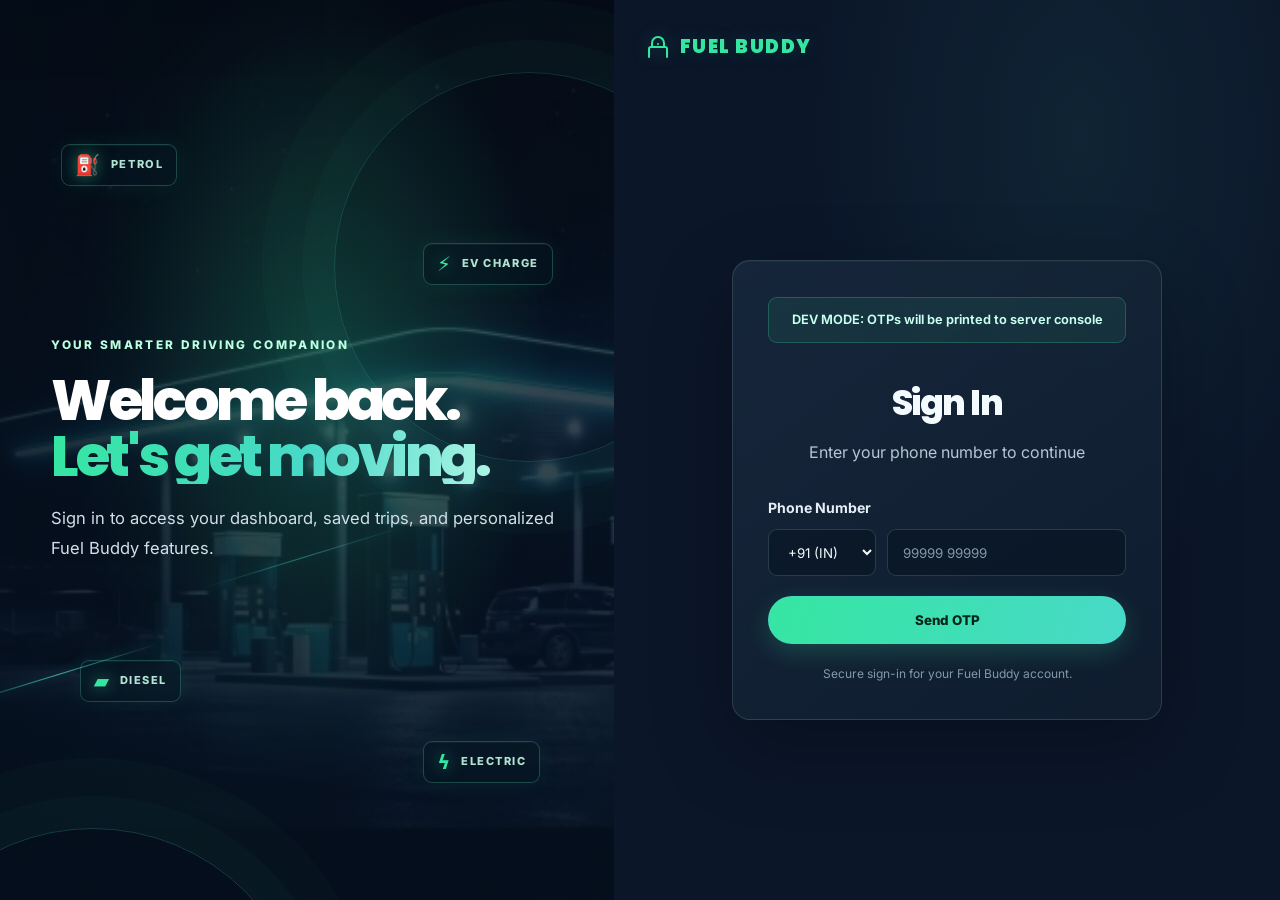
<file: frontend/login.html>
<!DOCTYPE html>
<html lang="en">

<head>
    <meta charset="UTF-8">
    <meta name="viewport" content="width=device-width, initial-scale=1.0">
    <meta name="theme-color" content="#071426">
    <title>Login | FUEL BUDDY</title>
    <link rel="stylesheet" href="css/base.css">
    <link rel="stylesheet" href="css/components.css">
    <style>
        :root {
            --fb-bg: #071426;
            --fb-panel: #142338;
            --fb-text: #f4fbff;
            --fb-muted: #b5c6d6;
            --fb-green: #35e6a1;
            --fb-teal: #48d9c8;
            --fb-border: rgba(159, 205, 213, .17);
        }

        * {
            box-sizing: border-box;
        }

        html,
        body {
            min-height: 100%;
        }

        body {
            margin: 0;
            min-height: 100vh;
            color: var(--fb-text);
            background:
                radial-gradient(ellipse at 85% 15%, rgba(53, 230, 161, .09), transparent 36%),
                #071426;
            display: flex;
            overflow-x: hidden;
        }

        .split-layout {
            display: flex;
            width: 100%;
            min-height: 100vh;
        }

        .split-image {
            flex: 1.02;
            min-height: 100vh;
            background:
                linear-gradient(90deg, rgba(4, 13, 25, .72), rgba(4, 13, 25, .3)),
                linear-gradient(0deg, rgba(4, 13, 25, .45), rgba(4, 13, 25, .12)),
                url('assets/img/hero.jpg') center/cover no-repeat;
            position: relative;
            display: none;
            isolation: isolate;
            overflow: hidden;
        }

        .split-image::before {
            content: "";
            position: absolute;
            inset: 0;
            background:
                radial-gradient(ellipse at 50% 42%, rgba(53, 230, 161, .14), transparent 55%),
                linear-gradient(135deg, rgba(7, 20, 38, .12), rgba(7, 20, 38, .6));
            z-index: -1;
        }

        .split-image::after {
            content: "";
            position: absolute;
            width: 70%;
            aspect-ratio: 1;
            left: -20%;
            bottom: -40%;
            border: 1px solid rgba(72, 217, 200, .22);
            border-radius: 50%;
            box-shadow: 0 0 0 32px rgba(72, 217, 200, .025), 0 0 0 70px rgba(53, 230, 161, .02);
            animation: slow-orbit 32s linear infinite;
            pointer-events: none;
        }

        /* Animated Fuel Buddy backdrop: floating fuel/EV icons and road-light streaks */
        .login-atmosphere {
            position: absolute;
            inset: 0;
            overflow: hidden;
            pointer-events: none;
            z-index: 0;
            background:
                radial-gradient(ellipse at 55% 40%, rgba(53, 230, 161, .12), transparent 45%),
                linear-gradient(135deg, rgba(4, 13, 25, .12), rgba(4, 13, 25, .3));
        }

        .login-atmosphere .orbit-ring {
            position: absolute;
            width: 390px;
            height: 390px;
            border: 1px solid rgba(72, 217, 200, .18);
            border-radius: 50%;
            right: -110px;
            top: 8%;
            box-shadow: 0 0 0 32px rgba(72, 217, 200, .025), 0 0 0 72px rgba(53, 230, 161, .018);
            animation: login-orbit 36s linear infinite;
        }

        .login-float {
            position: absolute;
            display: flex;
            align-items: center;
            gap: 9px;
            padding: 10px 13px;
            border: 1px solid rgba(113, 255, 208, .22);
            border-radius: 9px;
            background: rgba(5, 24, 35, .48);
            color: rgba(201, 255, 235, .88);
            font-size: .69rem;
            font-weight: 800;
            letter-spacing: .14em;
            white-space: nowrap;
            backdrop-filter: blur(5px);
            box-shadow: 0 0 24px rgba(53, 230, 161, .07), inset 0 1px 0 rgba(255, 255, 255, .04);
            animation: login-float 13s ease-in-out infinite;
        }

        .login-float .float-icon {
            font-size: 1.25rem;
            line-height: 1;
            color: var(--fb-green);
            filter: drop-shadow(0 0 8px rgba(53, 230, 161, .55));
        }

        .login-float.fuel-one {
            top: 16%;
            left: 10%;
            animation-delay: -2s;
        }

        .login-float.fuel-two {
            top: 27%;
            right: 10%;
            animation-delay: -7s;
        }

        .login-float.fuel-three {
            bottom: 22%;
            left: 13%;
            animation-delay: -4s;
        }

        .login-float.fuel-four {
            bottom: 13%;
            right: 12%;
            animation-delay: -10s;
        }

        .road-light {
            position: absolute;
            height: 1px;
            width: 35%;
            background: linear-gradient(90deg, transparent, rgba(72, 217, 200, .7), transparent);
            box-shadow: 0 0 12px rgba(72, 217, 200, .4);
            transform: rotate(-17deg);
            animation: light-drift 8s ease-in-out infinite;
        }

        .road-light.light-one {
            left: -8%;
            bottom: 25%;
        }

        .road-light.light-two {
            left: 32%;
            bottom: 38%;
            animation-delay: -4s;
            opacity: .6;
        }

        .welcome-content {
            z-index: 2;
        }

        @keyframes login-float {

            0%,
            100% {
                transform: translate3d(0, 0, 0) rotate(-2deg);
                opacity: .52;
            }

            35% {
                transform: translate3d(10px, -18px, 0) rotate(1deg);
                opacity: .95;
            }

            70% {
                transform: translate3d(-8px, -30px, 0) rotate(2deg);
                opacity: .68;
            }
        }

        @keyframes login-orbit {
            to {
                transform: rotate(360deg);
            }
        }

        @keyframes light-drift {

            0%,
            100% {
                transform: translate3d(-15px, 0, 0) rotate(-17deg);
                opacity: .2;
            }

            50% {
                transform: translate3d(45px, -8px, 0) rotate(-17deg);
                opacity: .8;
            }
        }

        .welcome-content {
            position: relative;
            z-index: 2;
            padding: clamp(2rem, 4vw, 4rem);
            color: white;
            display: flex;
            flex-direction: column;
            justify-content: center;
            min-height: 100vh;
            max-width: 740px;
        }

        .welcome-kicker {
            color: #baffdf;
            font-size: .74rem;
            font-weight: 800;
            letter-spacing: .2em;
            text-transform: uppercase;
            margin: 0 0 18px;
        }

        .welcome-title {
            font-size: clamp(2.6rem, 4.4vw, 4.8rem);
            letter-spacing: -.06em;
            line-height: .98;
            margin: 0 0 20px;
            color: white;
            font-weight: 800;
        }

        .welcome-title span {
            display: block;
            color: transparent;
            background: linear-gradient(100deg, var(--fb-green), var(--fb-teal), #d2fff0);
            -webkit-background-clip: text;
            background-clip: text;
        }

        .welcome-copy {
            max-width: 540px;
            color: #d1dfe7;
            font-size: clamp(1rem, 1.3vw, 1.2rem);
            line-height: 1.8;
            margin: 0;
        }

        .split-content {
            flex: 1;
            min-height: 100vh;
            display: flex;
            flex-direction: column;
            justify-content: center;
            align-items: center;
            padding: 7rem 2rem 2rem;
            position: relative;
            background:
                radial-gradient(ellipse at 70% 15%, rgba(72, 217, 200, .07), transparent 42%),
                #0b1629;
        }

        .brand {
            position: absolute;
            top: 2rem;
            left: 2rem;
            display: inline-flex;
            align-items: center;
            gap: 10px;
            color: var(--fb-green) !important;
            text-decoration: none;
            font-weight: 900;
            font-size: 1.15rem;
            letter-spacing: .08em;
            text-shadow: 0 0 20px rgba(53, 230, 161, .18);
        }

        .brand svg {
            filter: drop-shadow(0 0 8px rgba(53, 230, 161, .25));
        }

        .auth-card {
            width: 100%;
            max-width: 430px;
            padding: clamp(1.5rem, 3vw, 2.2rem);
            border: 1px solid var(--fb-border);
            border-radius: 18px;
            background: linear-gradient(145deg, rgba(23, 39, 59, .96), rgba(15, 29, 47, .98));
            box-shadow: 0 28px 80px rgba(0, 0, 0, .28), inset 0 1px 0 rgba(255, 255, 255, .035);
            backdrop-filter: blur(18px);
            animation: card-enter .65s cubic-bezier(.2, .8, .2, 1) both;
        }

        .dev-banner {
            color: #c9fff0;
            background: rgba(53, 230, 161, .08);
            border: 1px solid rgba(53, 230, 161, .25);
            padding: .8rem .9rem;
            text-align: center;
            font-weight: 650;
            font-size: .8rem;
            line-height: 1.5;
            border-radius: 9px;
            margin-bottom: 2rem;
        }

        .auth-header {
            text-align: center;
            margin-bottom: 2rem;
        }

        .auth-title {
            font-size: 2.2rem;
            font-weight: 800;
            letter-spacing: -.045em;
            margin: 0 0 .5rem;
            color: #f4fbff;
        }

        .auth-header p {
            margin: 0;
            color: var(--fb-muted);
            line-height: 1.6;
        }

        .form-group {
            margin-bottom: 1.25rem;
        }

        .form-label {
            display: block;
            margin-bottom: .6rem;
            color: #e4eef5;
            font-size: .88rem;
            font-weight: 700;
        }

        .phone-input-group {
            display: flex;
            gap: .7rem;
        }

        .country-select {
            width: 108px;
            flex: 0 0 108px;
        }

        .form-control {
            width: 100%;
            min-width: 0;
            min-height: 47px;
            padding: .8rem .9rem;
            border-radius: 9px;
            color: #f4fbff !important;
            background: rgba(5, 17, 31, .5) !important;
            border: 1px solid rgba(159, 205, 213, .2) !important;
            outline: none;
            transition: border-color .2s ease, box-shadow .2s ease, background .2s ease;
        }

        .form-control::placeholder {
            color: #8197aa;
        }

        .form-control:focus {
            border-color: var(--fb-green) !important;
            box-shadow: 0 0 0 3px rgba(53, 230, 161, .12) !important;
            background: rgba(5, 17, 31, .8) !important;
        }

        select.form-control option {
            color: #f4fbff;
            background: #142338;
        }

        .btn.btn-primary,
        button.btn-primary {
            display: inline-flex;
            align-items: center;
            justify-content: center;
            min-height: 48px;
            padding: .85rem 1.1rem;
            color: #04251a !important;
            background: linear-gradient(110deg, #35e6a1, #48d9c8) !important;
            border: 1px solid rgba(72, 217, 200, .65) !important;
            border-radius: 999px !important;
            box-shadow: 0 8px 24px rgba(53, 230, 161, .2) !important;
            font-weight: 800;
            text-decoration: none;
            cursor: pointer;
            transition: transform .2s ease, box-shadow .2s ease, filter .2s ease;
        }

        .btn.btn-primary:hover,
        button.btn-primary:hover {
            color: #04251a !important;
            background: linear-gradient(110deg, #75f3c2, #72f0e1) !important;
            box-shadow: 0 12px 30px rgba(53, 230, 161, .34) !important;
            transform: translateY(-2px);
        }

        .btn.btn-primary:active,
        button.btn-primary:active {
            transform: translateY(0);
        }

        .btn:not(.btn-primary) {
            color: #baffdf !important;
            border: 1px solid rgba(72, 217, 200, .28) !important;
            border-radius: 999px !important;
        }

        #otp-step {
            display: none;
        }

        .otp-input {
            text-align: center;
            font-size: 1.5rem;
            letter-spacing: .5rem;
            font-weight: 700;
        }

        .auth-footer {
            margin: 1.25rem 0 0;
            color: #8299ac;
            font-size: .75rem;
            line-height: 1.6;
            text-align: center;
        }

        @keyframes card-enter {
            from {
                opacity: 0;
                transform: translateY(14px);
            }

            to {
                opacity: 1;
                transform: translateY(0);
            }
        }

        @keyframes slow-orbit {
            to {
                transform: rotate(360deg);
            }
        }

        @media (min-width: 768px) {
            .split-image {
                display: block;
            }
        }

        @media (max-width: 767px) {
            .split-content {
                min-height: 100vh;
                padding: 7rem 1.1rem 2rem;
            }

            .brand {
                top: 1.5rem;
                left: 1.25rem;
            }

            .auth-card {
                max-width: 460px;
            }

            .welcome-content {
                display: none;
            }
        }

        @media (prefers-reduced-motion: reduce) {

            *,
            *::before,
            *::after {
                animation-duration: .01ms !important;
                animation-iteration-count: 1 !important;
                transition-duration: .01ms !important;
            }
        }
    </style>
</head>

<body>
    <div class="split-layout">
        <div class="split-image">
            <div class="login-atmosphere" aria-hidden="true">
                <div class="orbit-ring"></div>
                <div class="login-float fuel-one"><span class="float-icon">⛽</span><span>PETROL</span></div>
                <div class="login-float fuel-two"><span class="float-icon">⚡</span><span>EV CHARGE</span></div>
                <div class="login-float fuel-three"><span class="float-icon">▰</span><span>DIESEL</span></div>
                <div class="login-float fuel-four"><span class="float-icon">ϟ</span><span>ELECTRIC</span></div>
                <div class="road-light light-one"></div>
                <div class="road-light light-two"></div>
            </div>
            <div class="welcome-content">
                <p class="welcome-kicker">Your smarter driving companion</p>
                <h1 class="welcome-title">Welcome back.<span>Let's get moving.</span></h1>
                <p class="welcome-copy">Sign in to access your dashboard, saved trips, and personalized Fuel Buddy
                    features.</p>
            </div>
        </div>

        <div class="split-content">
            <a href="/" class="brand" aria-label="Fuel Buddy home">
                <svg width="24" height="24" viewBox="0 0 24 24" fill="none" stroke="currentColor" stroke-width="2"
                    stroke-linecap="round" stroke-linejoin="round" aria-hidden="true">
                    <path d="M3 22v-8a2 2 0 0 1 2-2h14a2 2 0 0 1 2 2v8"></path>
                    <path d="M6 12v-4a6 6 0 0 1 12 0v4"></path>
                    <path d="M12 9v.01"></path>
                </svg>
                FUEL BUDDY
            </a>

            <div class="auth-card glass-card">
                <div class="dev-banner">DEV MODE: OTPs will be printed to server console</div>

                <div id="phone-step">
                    <div class="auth-header">
                        <h2 class="auth-title">Sign In</h2>
                        <p>Enter your phone number to continue</p>
                    </div>
                    <form id="phone-form">
                        <div class="form-group">
                            <label class="form-label" for="phone">Phone Number</label>
                            <div class="phone-input-group">
                                <select class="form-control country-select" id="country-code"
                                    aria-label="Country calling code">
                                    <option value="+91">+91 (IN)</option>
                                    <option value="+1">+1 (US)</option>
                                    <option value="+44">+44 (UK)</option>
                                </select>
                                <input type="tel" class="form-control" id="phone" placeholder="99999 99999" required
                                    autocomplete="tel">
                            </div>
                        </div>
                        <button type="submit" class="btn btn-primary" style="width: 100%">Send OTP</button>
                    </form>
                </div>

                <div id="otp-step">
                    <div class="auth-header">
                        <h2 class="auth-title">Verify OTP</h2>
                        <p>Sent to <span id="display-phone" style="font-weight: 700; color: var(--fb-green)"></span></p>
                    </div>
                    <form id="otp-form">
                        <div class="form-group">
                            <label class="form-label" for="otp">6-Digit Code</label>
                            <input type="text" class="form-control otp-input" id="otp" maxlength="6" pattern="\d{6}"
                                placeholder="------" required autocomplete="one-time-code" inputmode="numeric">
                        </div>
                        <button type="submit" class="btn btn-primary" style="width: 100%">Verify &amp; Login</button>
                        <button type="button" class="btn"
                            style="width: 100%; margin-top: 1rem; background: transparent;"
                            onclick="location.reload()">Use a different number</button>
                    </form>
                </div>
                <p class="auth-footer">Secure sign-in for your Fuel Buddy account.</p>
            </div>
        </div>
    </div>

    <script src="js/utils.js"></script>
    <script src="js/api.js"></script>
    <script src="js/login.js"></script>
</body>

</html>
</file>
<file: frontend/css/base.css>
@import url('https://fonts.googleapis.com/css2?family=Inter:wght@400;500;600&family=Poppins:wght@600;700;800&display=swap');
@import 'variables.css';

* {
  margin: 0;
  padding: 0;
  box-sizing: border-box;
}

body {
  font-family: var(--font-body);
  background-color: var(--bg-color);
  color: var(--text-color);
  line-height: 1.6;
  overflow-x: hidden;
  transition: background-color 0.3s ease, color 0.3s ease;
}

h1, h2, h3, h4, h5, h6 {
  font-family: var(--font-heading);
  color: var(--secondary-color);
  margin-bottom: 1rem;
}

@media (prefers-color-scheme: dark) {
  h1, h2, h3, h4, h5, h6 {
    color: var(--text-color);
  }
}

a {
  color: var(--primary-color);
  text-decoration: none;
  transition: var(--transition);
}

a:hover {
  color: var(--primary-hover);
}

img {
  max-width: 100%;
  height: auto;
  display: block;
}

.container {
  width: 100%;
  max-width: 1200px;
  margin: 0 auto;
  padding: 0 1.5rem;
}

/* Base utility classes */
.text-center { text-align: center; }
.mt-1 { margin-top: 1rem; }
.mt-2 { margin-top: 2rem; }
.mb-1 { margin-bottom: 1rem; }
.mb-2 { margin-bottom: 2rem; }
</file>
<file: frontend/css/components.css>
@import 'variables.css';

/* Buttons */
.btn {
  display: inline-block;
  padding: 0.75rem 1.5rem;
  border-radius: 50px;
  font-weight: 600;
  font-family: var(--font-body);
  cursor: pointer;
  border: none;
  transition: var(--transition);
  text-align: center;
}

.btn-primary {
  background-color: var(--primary-color);
  color: white;
  box-shadow: 0 4px 14px rgba(255, 77, 46, 0.4);
}

.btn-primary:hover {
  background-color: var(--primary-hover);
  transform: translateY(-2px);
  box-shadow: 0 6px 20px rgba(255, 77, 46, 0.5);
  color: white;
}

.btn-secondary {
  background-color: var(--secondary-color);
  color: white;
}

.btn-secondary:hover {
  background-color: #1a2a50;
  transform: translateY(-2px);
  color: white;
}

/* Glass Card */
.glass-card {
  background: var(--glass-bg);
  border-radius: var(--border-radius);
  border: 1px solid var(--glass-border);
  box-shadow: var(--glass-shadow);
  backdrop-filter: var(--glass-blur);
  -webkit-backdrop-filter: var(--glass-blur);
  padding: 2rem;
}

/* Navbar */
.navbar {
  position: fixed;
  top: 0;
  left: 0;
  width: 100%;
  z-index: 1000;
  background: var(--glass-bg);
  backdrop-filter: var(--glass-blur);
  border-bottom: 1px solid var(--glass-border);
  padding: 1rem 0;
}

.nav-container {
  display: flex;
  justify-content: space-between;
  align-items: center;
  max-width: 1200px;
  margin: 0 auto;
  padding: 0 1.5rem;
}

.brand {
  font-family: var(--font-heading);
  font-size: 1.5rem;
  font-weight: 800;
  color: var(--primary-color);
  display: flex;
  align-items: center;
  gap: 0.5rem;
}

.nav-links {
  display: flex;
  gap: 2rem;
  align-items: center;
}

.nav-link {
  color: var(--text-color);
  font-weight: 500;
}

.nav-link:hover {
  color: var(--primary-color);
}

/* Forms */
.form-group {
  margin-bottom: 1.5rem;
}

.form-label {
  display: block;
  margin-bottom: 0.5rem;
  font-weight: 500;
}

.form-control {
  width: 100%;
  padding: 0.75rem 1rem;
  border: 1px solid var(--border-color);
  border-radius: 8px;
  background-color: var(--surface-color);
  color: var(--text-color);
  font-family: var(--font-body);
  transition: var(--transition);
}

.form-control:focus {
  outline: none;
  border-color: var(--primary-color);
  box-shadow: 0 0 0 3px rgba(255, 77, 46, 0.2);
}

/* Fuel Buddy emerald theme overrides */
:root {
  --primary-color: #35e69a;
  --secondary-color: #35e69a;
  --accent-color: #35e69a;
}

/* Navbar brand and logo */
.navbar .brand,
.navbar .brand:link,
.navbar .brand:visited {
  color: #35e69a !important;
}

.navbar .brand svg,
.navbar .brand svg path {
  stroke: #35e69a !important;
}

/* Primary action buttons */
button.btn-primary,
button.btn-secondary,
.btn-primary,
.btn-secondary,
button[type="submit"],
input[type="submit"] {
  background: #35e69a !important;
  border-color: #35e69a !important;
  color: #071812 !important;
}

/* Hover state */
button.btn-primary:hover,
button.btn-secondary:hover,
.btn-primary:hover,
.btn-secondary:hover,
button[type="submit"]:hover,
input[type="submit"]:hover {
  background: #65efb0 !important;
  border-color: #65efb0 !important;
  color: #071812 !important;
}

/* Override old orange inline styles on common actions */
[style*="#ff4"],
[style*="#FF4"],
[style*="orangered"] {
  color: #35e69a !important;
  border-color: #35e69a !important;
}

/* Active navigation */
.navbar .nav-link.active,
.navbar .nav-link:hover {
  color: #35e69a !important;
}
</file>
